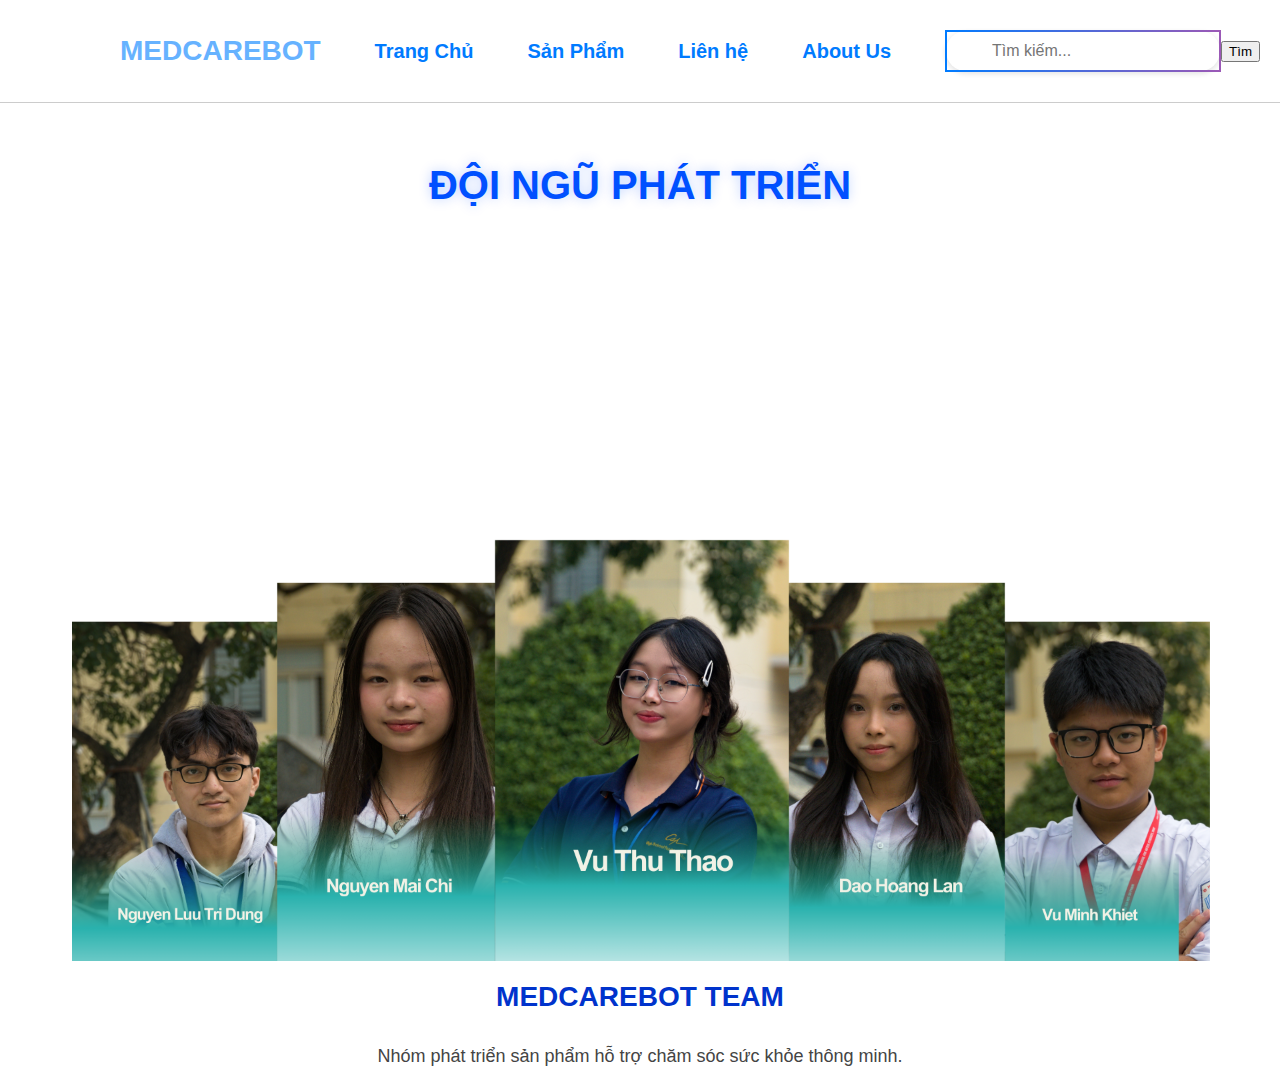
<file: About.html>
<!DOCTYPE html>
<html lang="vi">
<head>
    <meta charset="UTF-8">
    <meta name="viewport" content="width=device-width, initial-scale=1.0">
    <title>Giới thiệu - MEDCAREBOT</title>
    <link rel="stylesheet" href="style.css">
</head>
<body>
    <nav>
        <div class="logo">MEDCAREBOT</div>
        <ul class="menu">
            <li><a href="index.html">Trang Chủ</a></li>
            <li><a href="Products.html">Sản Phẩm</a></li>
            <li><a href="Contact.html">Liên hệ</a></li>
            <li><a href="About.html">About Us</a></li>
        </ul>
        <div class="search">
            <input type="text" id="searchInput" placeholder="Tìm kiếm...">
            <button id="searchBtn">Tìm</button>
        </div>
    </nav>

    <h2 class="team-title">ĐỘI NGŨ PHÁT TRIỂN</h2>

    <div class="team-single">
        <img src="Ảnh/anh_team.png" alt="Team">
        <h3>MEDCAREBOT TEAM</h3>
        <p>Nhóm phát triển sản phẩm hỗ trợ chăm sóc sức khỏe thông minh.</p>
    </div>

    <script src="script.js"></script>
</body>
</html>
</file>
<file: style.css>
body {
    margin: 0;
    padding: 0;
    background-color: #ffffff;
    font-family: Arial, sans-serif;
}

nav {
    width: 100%;
    background-color: #ffffff;
    border-bottom: 1px solid #ccc;
    position: sticky;
    top: 0;
    z-index: 1000;
    padding: 30px 20px;
    display: flex;
    justify-content: space-between;
    align-items: center;
    box-sizing: border-box;
}

.logo {
    font-size: 28px;
    font-weight: bold;
    color: #66b2ff;
    margin-left: 100px;
}

.menu {
    display: flex;
    flex-direction: row;
    list-style: none;
    margin: 0;
    padding: 0;
    gap: 30px;
}

.menu li {
    padding: 6px 12px;
    border-radius: 8px;
    background-color: transparent;
    transition: all 0.3s;
}

.menu li a {
    text-decoration: none;
    color: #007BFF;
    font-weight: bold;
    font-size: 20px;
    transition: color 0.3s, background-color 0.3s;
}

.menu li:hover {
    background-color: rgba(0, 123, 255, 0.2);
    color: #ffffff;
}

.search {
    position: relative;
    display: flex;
    align-items: center;
}

.search-icon {
    position: absolute;
    left: 15px;
    font-size: 18px;
    opacity: 0.7;
}

.search input {
    padding: 10px 20px 10px 45px;
    font-size: 16px;
    border: 2px solid;
    border-radius: 50px;
    outline: none;
    transition: all 0.3s;
    box-shadow: 0 2px 5px rgba(0,0,0,0.1);
    background-clip: padding-box;
    border-image-slice: 1;
    border-image-source: linear-gradient(90deg, #007BFF, #9b59b6);
}

.search input:hover {
    box-shadow: 0 3px 10px rgba(0,123,255,0.25);
}

.center-image {
    display: flex;
    justify-content: center;
    align-items: center;
    margin-top: 20px;
}

.center-image img {
    width: 100%;
    max-width: 2000px;
    border-radius: 20px;
    display: block;
}

#image1 {
    width: 100%;
    max-width: 2000px;
    height: auto;
    border-radius: 18px;
    transition: 0.3s ease;
}

#image1:hover {
    transform: scale(1.02);
}

.image-row {
    display: flex;
    justify-content: space-between;
    margin-top: 10px;
}

.image-row img {
    width: 32%;
    border-radius: 15px;
    object-fit: cover;
}

#image-row:hover {
    transform: scale(1.02);
    display: block;
}

.container {
    width: 85%;
    margin: 0 auto;
}

.product-images-row {
    display: flex;
    justify-content: center;
    align-items: center;
    gap: 30px;
    margin: 40px auto;
    max-width: 6500px;
}

.product-images-row img {
    width: 450px;
    height: 320px;
    object-fit: cover;
    border-radius: 20px;
    transition: all 0.25s ease;
}

.product-images-row img:hover {
    transform: scale(1.02);
}

h2 {
    text-align: center;
    font-size: 34px;
    margin-top: 40px;
    font-weight: 700;
    color: #2a45ff;
    text-shadow: 0 0 6px rgba(150,150,150,0.3), 0 0 12px rgba(70,110,255,0.25);
}

.product-title {
    text-align: center;
    font-size: 48px;
    font-weight: 700;
    margin-top: 60px;
    margin-bottom: 50px;
    color: #1e3c72;
    letter-spacing: 2px;
}

.product-box {
    width: 90%;
    max-width: 1200px;
    margin: 60px auto;
    display: flex;
    justify-content: space-between;
    align-items: flex-start;
    gap: 50px;
    padding: 40px;
    background: #ffffffd9;
    border-radius: 25px;
    box-shadow: 0 10px 25px rgba(0,0,0,0.12);
}

.product-info {
    flex: 1;
}

.product-info h2 {
    font-size: 32px;
    font-weight: 800;
    margin-bottom: 10px;
}

.price {
    font-size: 18px;
    font-weight: 500;
    margin-bottom: 15px;
    color: #444;
}

.desc {
    line-height: 1.6;
    margin-bottom: 20px;
    max-width: 500px;
}

.buy-btn {
    padding: 12px 30px;
    background: linear-gradient(90deg, #4facfe, #00f2fe);
    border: none;
    border-radius: 25px;
    color: #fff;
    font-weight: 600;
    cursor: pointer;
    margin-bottom: 30px;
    transition: 0.25s;
}

.buy-btn:hover {
    transform: scale(1.05);
    box-shadow: 0 5px 15px rgba(0, 132, 255, 0.35);
}

.product-info hr {
    border: none;
    height: 2px;
    background: #d0d0d0;
    margin: 30px 0;
    width: 70%;
}

.product-img img {
    width: 350px;
    border-radius: 20px;
}

.team-title {
    text-align: center;
    margin-top: 60px;
    font-size: 40px;
    font-weight: 700;
    color: #0050ff;
    text-shadow: 0 0 12px rgba(0, 80, 255, 0.25);
}

.team-single {
    display: flex;
    flex-direction: column;
    align-items: center;
    text-align: center;
}


.team-single img {
    width: 100vw;             
    max-width: 100vw;
    height: auto;
    border-radius: 0;   
    display: block;
    margin: 0 auto;
    
}

.team-single h3 {
    font-size: 28px;
    margin-top: 20px;
    color: #0033cc;
    text-align: center;
    justify-content: space-between;
}

.team-single p {
    font-size: 18px;
    color: #444;
    margin-top: 5px;
}

@media (max-width: 900px) {
    .product-box {
        flex-direction: column;
        text-align: center;
        align-items: center;
    }

    .product-img img {
        width: 250px;
    }

    .product-info hr {
        width: 100%;
    }
}

.contact-container {
    display: flex;
    justify-content: space-between;
    align-items: center;
    padding: 80px;
    font-family: Arial, sans-serif;
}

/* Bên trái */
.left-contact {
    width: 40%;
}

.left-contact h1 {
    font-size: 44px;
    font-weight: bold;
    margin-bottom: 10px;
}

.line {
    width: 60px;
    height: 4px;
    background: #3056ff;
    margin-bottom: 25px;
}

.info {
    font-size: 20px;
    margin: 18px 0;
    display: flex;
    align-items: center;
}

.icon {
    font-size: 24px;
    margin-right: 12px;
}

.right-contact {
    width: 100%;
    position: relative;
}

.single-phone {
    width: 320px;
    position: relative;
    z-index: 5;
}

/* RESPONSIVE */
@media (max-width: 900px) {
    .contact-container {
        flex-direction: column;
        text-align: center;
    }

    .left-contact, .right-contact {
        width: 100%;
    }

    .right-contact {
        margin-top: 60px;
    }

    .single-phone {
        margin: auto;
    }
}

@media screen and (max-width: 768px) {
    .menu {
        flex-direction: column;
        width: 100%;
        gap: 10px;
        align-items: center;
    }
    .search input {
        width: 100%;
        box-sizing: border-box;
    }
}
/* ảnh trong contact */
.contact-container .right-contact .single-phone {
    width: 1200px;
    float: right;         
    margin-left: 40px;     
}
.contact-container {
    max-width: 1100px; 
    margin: 0 auto;    
    padding: 40px 0;
}
</file>
